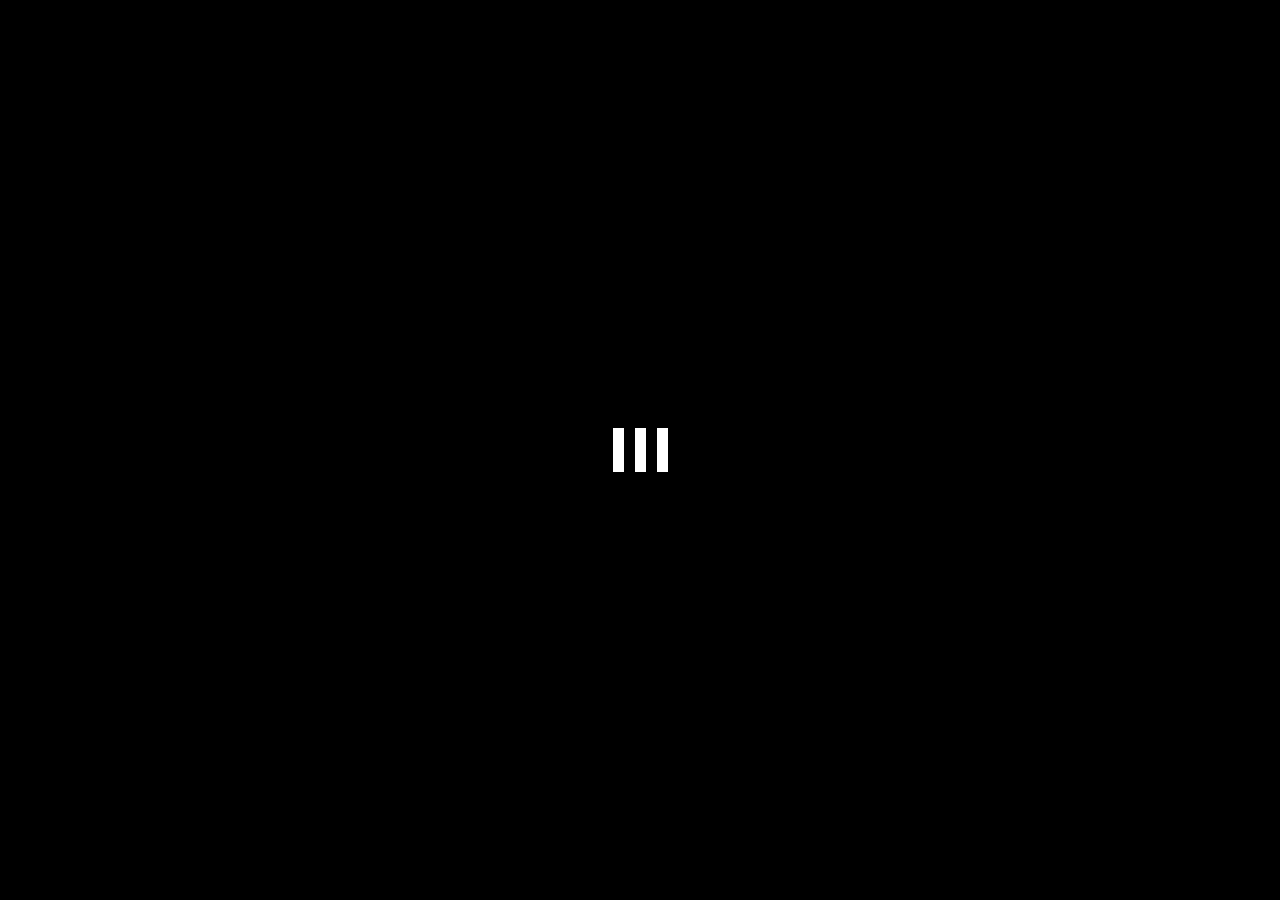
<file: index.html>
<!DOCTYPE html>
<html lang="en">

<head>
    <meta charset="UTF-8">
    <meta http-equiv="X-UA-Compatible" content="IE=edge">
    <meta name="viewport" content="width=device-width, initial-scale=1.0">
    <link rel="shortcut icon" href="imgs/logo.png" type="image/x-icon">
    <link rel="stylesheet" href="css/all.min.css">
    <link rel="stylesheet" href="css/bootstrap.min.css">
    <link rel="stylesheet" href="css/style.css">
    <title>Yummy</title>
</head>

<body>
    <div id="load-screen">
        <span class="loader"></span>

    </div>
    <div class=" d-flex flex-row south" id="south">
        <div class="sid-menu d-flex  flex-column justify-content-between vh-100 p-3 " id="sid-menu">
            <ul>
                <li class="search">
                    search
                </li>
                <li style="color: white !important;" class="category">category</li>
                <li class="Area">Area</li>
                <li class="Ingrad">Ingredients</li>
                <li class="contact-us">Contact Us</li>
            </ul>
            <div class="undr-menu ">
                <div class="icons-menu py-2">
                    <i class="fa-brands fa-facebook"></i>
                    <i class="fa-solid fa-globe "></i>
                    <i class="fa-brands fa-twitter"></i>
                </div>

                <p>Copyright Â© 2019 All Rights
                    Reserved.</p>
            </div>
        </div>
        <div class="sid-nav  d-flex flex-column justify-content-between vh-100 px-1 py-3 text-center">
            <img src="imgs/logo.png" class="logo">
            <div class="sid-menu-icons">
                <i class="fa-solid fa-bars menu" id="menu"></i>
                <i class="fa-solid fa-x menu2 d-none" id="menu2"></i>

            </div>
            <div class="under-icon d-flex flex-column justify-content-between ">
                <i class="fa-solid fa-globe py-1"></i>
                <i class="fa-solid fa-share-nodes py-1"></i>

            </div>
        </div>


    </div>
    <div class="container search-con ">
        <div class="row d-flex w-100" id="search-con">

        </div>
    </div>
    <div class="container py-3 ">
        <div class="row py-2 gy-4 " id="Dad">

        </div>
    </div>


    <script src="js/bootstrap.bundle.min.js"></script>
    <script src="js/code.jquery.com_jquery-3.7.1.min.js"></script>
    <script src="js/index.js"></script>

</body>

</html>
</file>
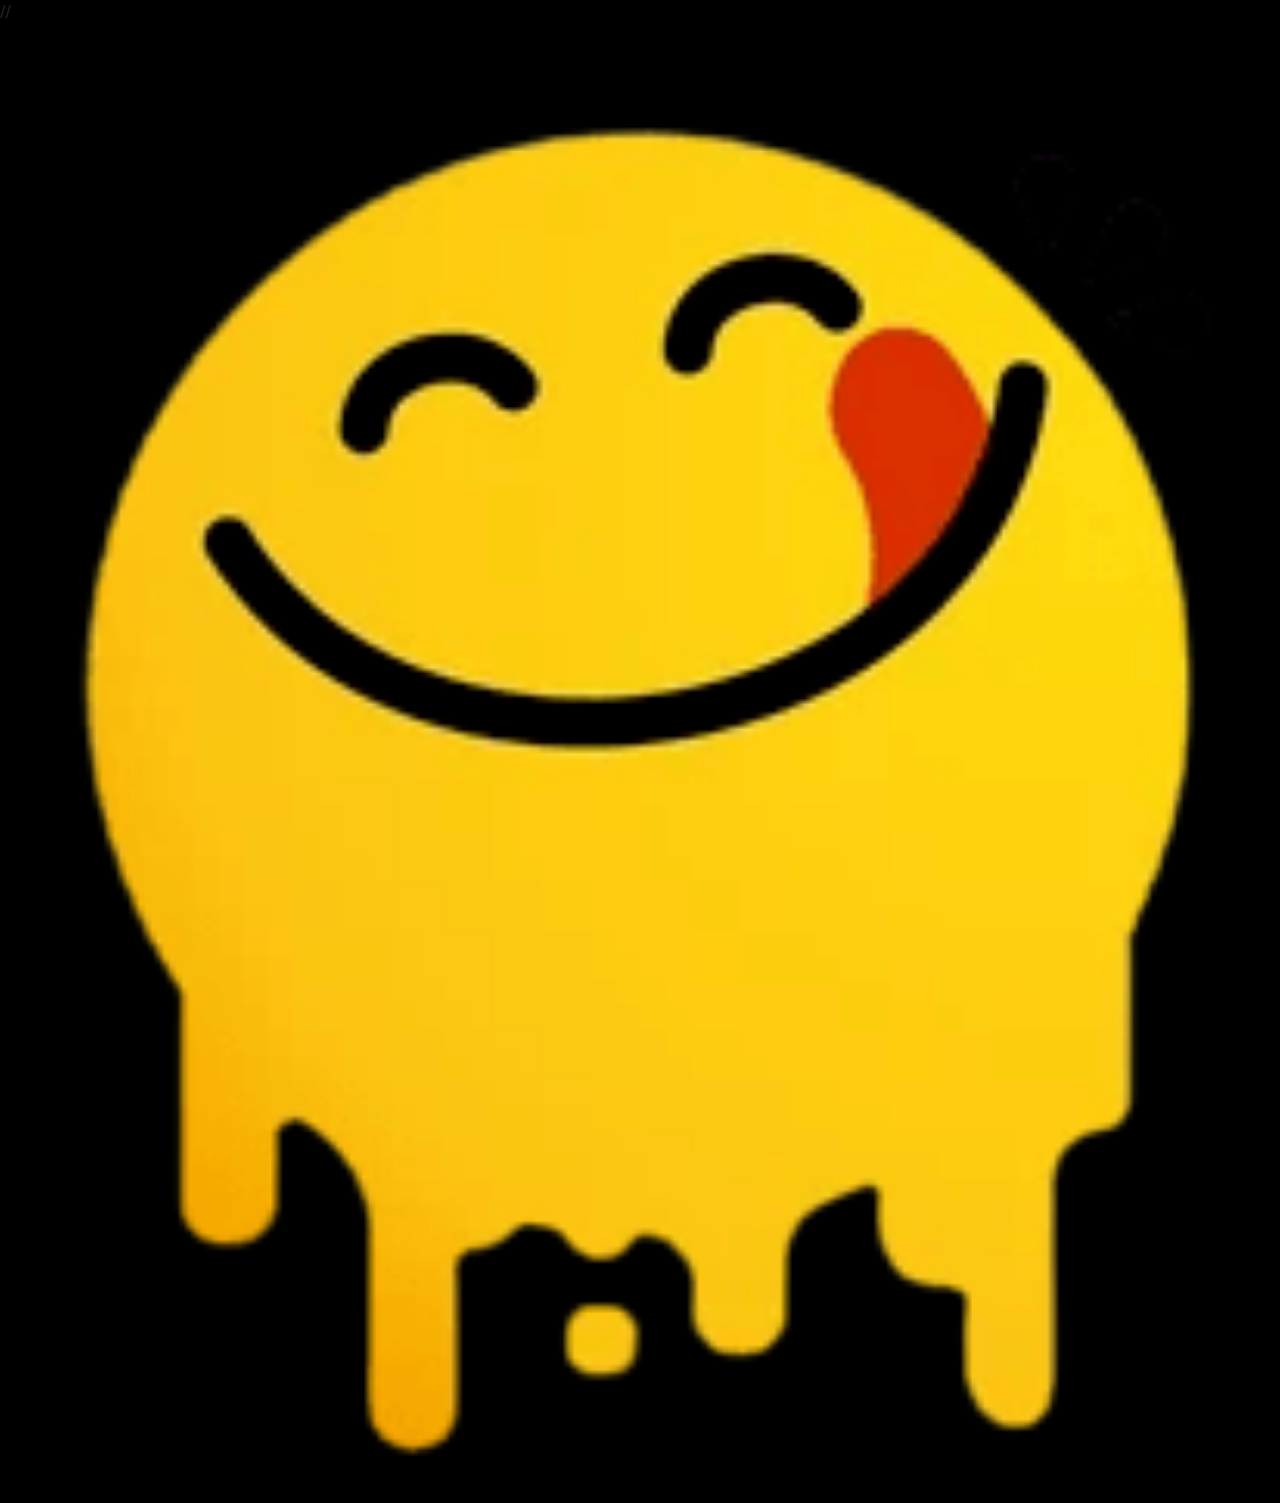
<file: css/index.html>
<!DOCTYPE html>
<html lang="en">

<head>
    <meta charset="UTF-8">
    <meta name="viewport" content="width=device-width, initial-scale=1.0">
    <link rel="shortcut icon" href="../imgs/logo.png" type="image/x-icon">
    <title>Yummy</title>
    <link rel="stylesheet" href="../../fontawesome-free-6.5.1-web/css/all.min.css" type="text/html">
    <link rel="stylesheet" href="../css/bootstrap.min.css">
    <link rel="stylesheet" href="../css/style.css">
</head>

<body>
    <div class="side-nav d-flex flex-column justify-content-between" id="side-nav">
        // <img src="../imgs/logo.png" alt="">
        <i class="fa-solid fa-bars"></i>


    </div>



    <script src="../js/bootstrap.bundle.min.js"></script>
    <script src="../js/code.jquery.com_jquery-3.7.1.min.js"></script>
    <script src="../js/index.js"></script>
</body>

</html>
</file>
<file: css/style.css>
body {
    background-color: black;
    overflow: hidden;
}

.sid-nav {
    background-color: white;
    width: fit-content;
    position: relative;
    left: 0px;
}

.south {
    position: absolute;

    z-index: 10000;
}


.logo {
    width: 50px;
}

.sid-menu-icons i {
    font-size: 30px;
    cursor: pointer;
}

.sid-menu {
    color: white;
    background-color: black;
    position: relative;
    left: 0px;
}

.sid-menu ul {
    list-style-type: none;
    padding-left: 0;
}

.sid-menu ul li {
    padding: 10px;
    font-size: 18px;
    cursor: pointer;
}

.Plce::placeholder {
    color: #ffffff !important;
}

.star {
    background-color: #f9f6f6ca;

    color: black;
    text-align: center;
    ;
    border-radius: 20px;
}

.south {
    position: fixed;
    top: 0;
    left: 0;
    bottom: 0;
}

.star {

    height: 100%;
    width: 100%;
    transition: top .5s;
    top: 100%;

}

#load-screen {
    position: fixed;
    top: 0;
    left: 0;
    bottom: 0;
    right: 0;
    background-color: black;
    z-index: 99999999;
    display: flex;
    justify-content: center;
    align-items: center;

}


.contain-son:hover .star {

    top: 0;
}

.bg-info {
    background-color: lavender !important;
    color: black !important;
}

.fa-house-laptop,
.fa-drumstick-bite {
    font-size: 45px;
    color: white !important;
}

.area-color h3 {
    color: white !important;
}

.ggg {
    display: flex;
    flex-direction: row;
    justify-content: last baseline;
    flex-wrap: wrap;
    text-align: left;
    align-items: end;

}

a {
    text-decoration: none;
    color: white;
}



.loader {
    color: #FFF;
    position: relative;
    font-size: 11px;
    background: #FFF;
    animation: escaleY 1s infinite ease-in-out;
    width: 1em;
    height: 4em;
    animation-delay: -0.16s;
}

.loader:before,
.loader:after {
    content: '';
    position: absolute;
    top: 0;
    left: 2em;
    background: #FFF;
    width: 1em;
    height: 4em;
    animation: escaleY 1s infinite ease-in-out;
}

.loader:before {
    left: -2em;
    animation-delay: -0.32s;
}

@keyframes escaleY {

    0%,
    80%,
    100% {
        box-shadow: 0 0;
        height: 4em;
    }

    40% {
        box-shadow: 0 -2em;
        height: 5em;
    }
}
</file>
